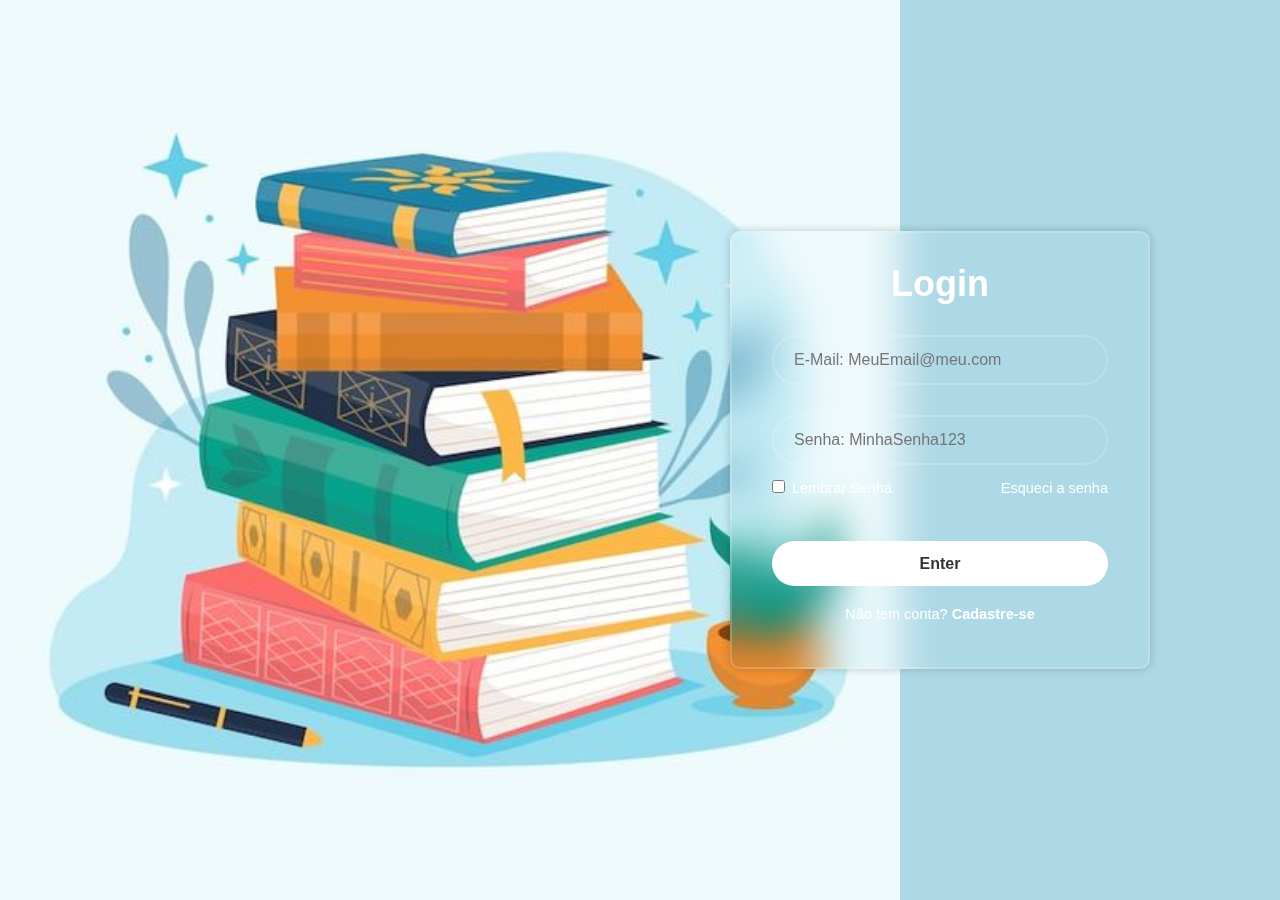
<file: index.html>
<!DOCTYPE html>
<html lang="pt-br">
<head>
    <meta charset="UTF-8">
    <meta name="viewport" content="width=device-width, initial-scale=1.0">
    <title>Entrar</title>

    <link rel="stylesheet" href="./src/index.css?v=1">
    <link rel="icon" href="./src/img/f2300ea2b862b1be3ffa7c67e98dc5fe.jpg">
</head>
<body>
    <div class="main">
        <form id="formLogin">
            <h1>Login</h1>
            <div class="input-box">
                <input type="email" name="email" placeholder="E-Mail: MeuEmail@meu.com" required>
                <i class="bx bx-user"></i>
            </div>
            <div class="input-box">
                <input type="password" name="senha" placeholder="Senha: MinhaSenha123" required oninput="">
                <i class="bx bxs-lock-alt"></i>
            </div>
            <div class="lembrar-senha">
                <label for="">
                    <input type="checkbox" name="lembrar"> Lembrar Senha
                </label>
                <a href="./esqueci-a-senha.html">Esqueci a senha</a>
            </div>
            <button class="botao" type="submit">Enter</button>
            <div class="registar">
                <p>Não tem conta?<a href="./registro.html"> Cadastre-se</a></p>
            </div>
        </form>
    </div>

    <script>
        document.getElementById("formLogin").addEventListener("submit", function(event) {
            event.preventDefault();
            window.location.href = "./livraria.html";
        });
    </script>
</body>
</html>
</file>
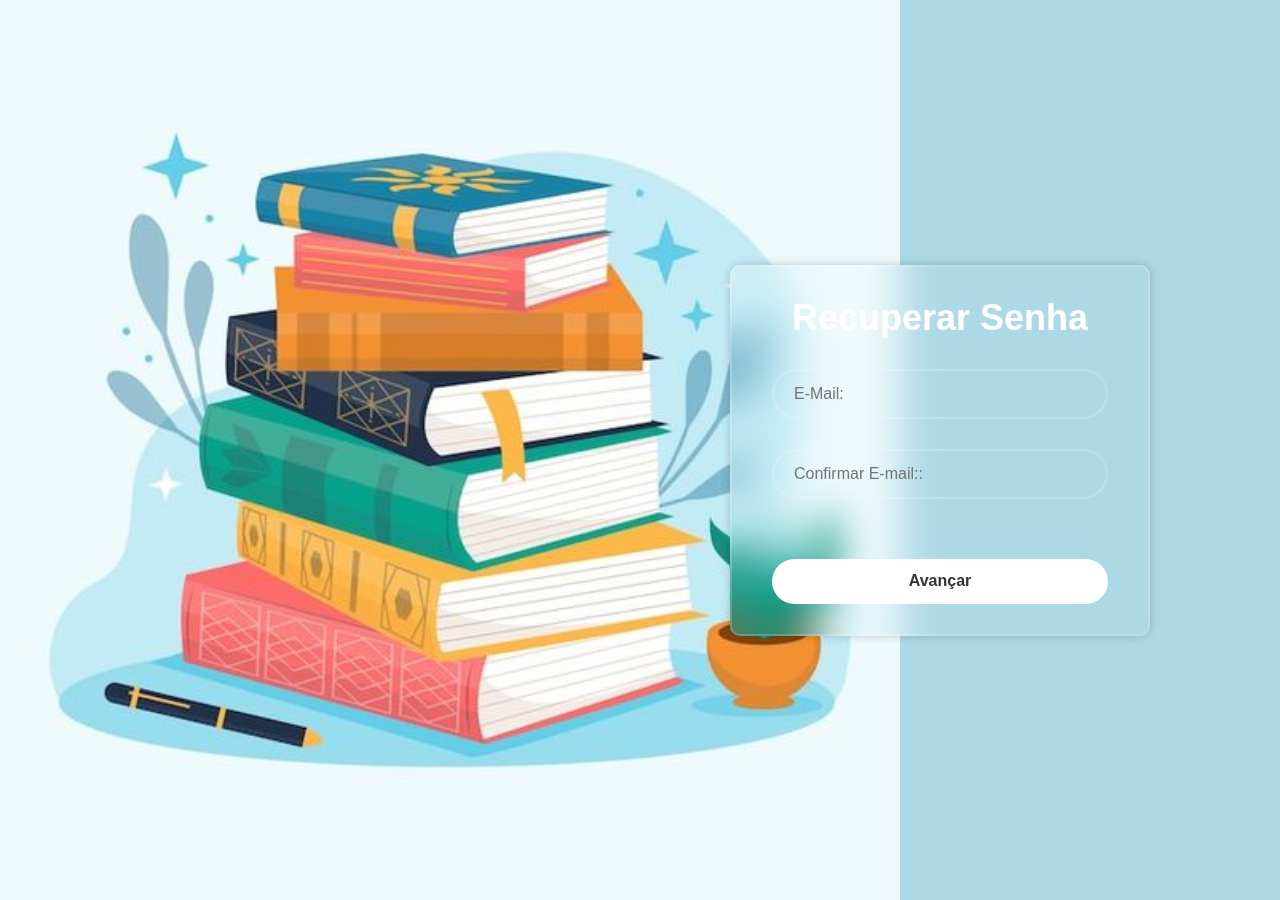
<file: esqueci-a-senha.html>
<!DOCTYPE html>
<html lang="pt-br">
<head>
    <meta charset="UTF-8">
    <meta name="viewport" content="width=device-width, initial-scale=1.0">
    <title>Recuperar Senha</title>

    <link rel="stylesheet" href="./src/index.css?v=1">
    <link rel="icon" href="./src/img/f2300ea2b862b1be3ffa7c67e98dc5fe.jpg">
</head>
<body>
    <div class="main">
        <form action="" id="formLogin">
            <h1>Recuperar Senha</h1>
            <div class="input-box">
                <input type="email" name="email" placeholder="E-Mail: " required>
                <i class="bx bx-user"></i>
            </div>
            <div class="input-box">
                <input type="email" name="confirmar-email" placeholder="Confirmar E-mail::" required>
                <i class="bx bxs-lock-alt"></i>
            </div>
            <button type="submit" class="botao">Avançar</button>
        </form>
    </div>

    <script>
        document.getElementById("formLogin").addEventListener("submit", function(event) {
            event.preventDefault();
            window.location.href = "./livraria.html";
        });
    </script>

</body>
</html>
</file>
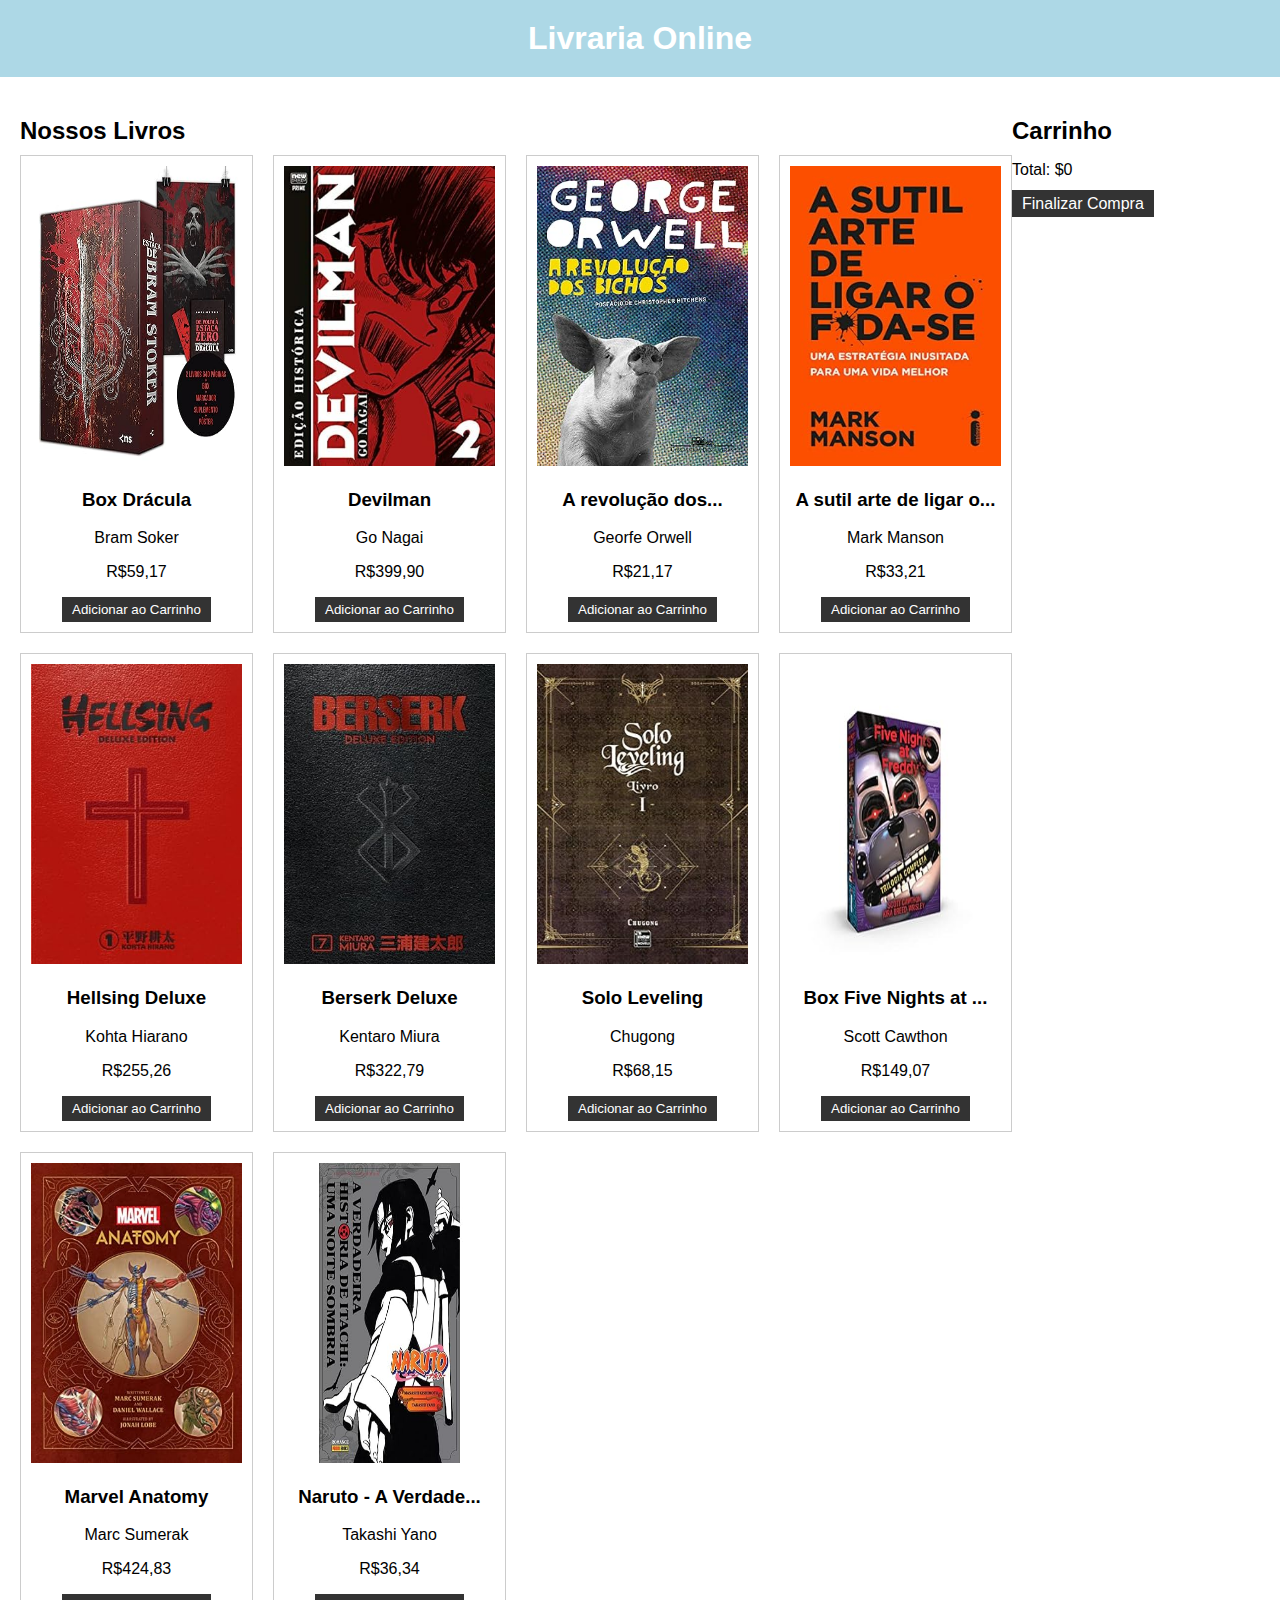
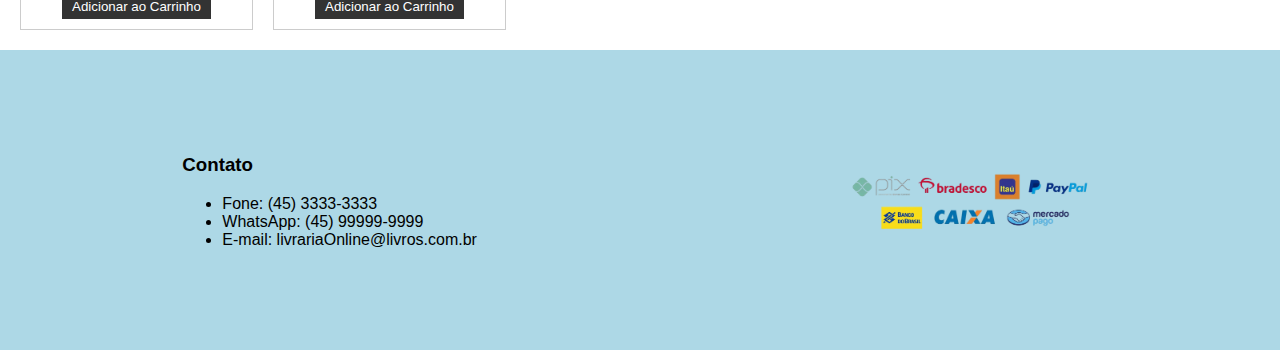
<file: livraria.html>
<!DOCTYPE html>
<html lang="en">

<head>
    <meta charset="UTF-8">
    <meta name="viewport" content="width=device-width, initial-scale=1.0">
    <title>Venda de Livros</title>
    <link rel="stylesheet" href="./src/livraria.css?v=1">
    <link rel="icon" href="./src/img/f2300ea2b862b1be3ffa7c67e98dc5fe.jpg">
</head>

<body>
    <header>
        <h1>Livraria Online</h1>
    </header>

    <main>
        <section id="livros">
            <h2>Nossos Livros</h2>
            <div class="grid-container">
                <div class="livro">
                    <img src="./src/livros/livro1.jpg" alt="Livro 1">
                    <h3 class="titulo">Box Drácula</h3>
                    <p class="autor">Bram Soker</p>
                    <p class="preco">R$59,17</p>
                    <button class="adicionar">Adicionar ao Carrinho</button>
                </div>
                <div class="livro">
                    <img src="./src/livros/livro2.jpg" alt="Livro 1">
                    <h3 class="titulo">Devilman</h3>
                    <p class="autor">Go Nagai</p>
                    <p class="preco">R$399,90</p>
                    <button class="adicionar">Adicionar ao Carrinho</button>
                </div>
                <div class="livro">
                    <img src="./src/livros/livro3.jpg" alt="Livro 1">
                    <h3 class="titulo">A revolução dos...</h3>
                    <p class="autor">Georfe Orwell</p>
                    <p class="preco">R$21,17</p>
                    <button class="adicionar">Adicionar ao Carrinho</button>
                </div>
                <div class="livro">
                    <img src="./src/livros/livro4.jpg" alt="Livro 1">
                    <h3 class="titulo">A sutil arte de ligar o...</h3>
                    <p class="autor">Mark Manson</p>
                    <p class="preco">R$33,21</p>
                    <button class="adicionar">Adicionar ao Carrinho</button>
                </div>
                <div class="livro">
                    <img src="./src/livros/livro5.jpg" alt="Livro 1">
                    <h3 class="titulo">Hellsing Deluxe </h3>
                    <p class="autor">Kohta Hiarano</p>
                    <p class="preco">R$255,26</p>
                    <button class="adicionar">Adicionar ao Carrinho</button>
                </div>
                <div class="livro">
                    <img src="./src/livros/livro6.jpg" alt="Livro 1">
                    <h3 class="titulo">Berserk Deluxe</h3>
                    <p class="autor">Kentaro Miura</p>
                    <p class="preco">R$322,79</p>
                    <button class="adicionar">Adicionar ao Carrinho</button>
                </div>
                <div class="livro">
                    <img src="./src/livros/livro7.jpg" alt="Livro 1">
                    <h3 class="titulo">Solo Leveling</h3>
                    <p class="autor">Chugong</p>
                    <p class="preco">R$68,15</p>
                    <button class="adicionar">Adicionar ao Carrinho</button>
                </div>
                <div class="livro">
                    <img src="./src/livros/livro8.jpg" alt="Livro 1">
                    <h3 class="titulo">Box Five Nights at ...</h3>
                    <p class="autor">Scott Cawthon</p>
                    <p class="preco">R$149,07</p>
                    <button class="adicionar">Adicionar ao Carrinho</button>
                </div>
                <div class="livro">
                    <img src="./src/livros/livro9.jpg" alt="Livro 1">
                    <h3 class="titulo">Marvel Anatomy</h3>
                    <p class="autor">Marc Sumerak</p>
                    <p class="preco">R$424,83</p>
                    <button class="adicionar">Adicionar ao Carrinho</button>
                </div>
                <div class="livro">
                    <img src="./src/livros/livro10.jpg" alt="Livro 1">
                    <h3 class="titulo">Naruto - A Verdade...</h3>
                    <p class="autor">Takashi Yano</p>
                    <p class="preco">R$36,34</p>
                    <button class="adicionar">Adicionar ao Carrinho</button>
                </div>

            </div>
        </section>

        <aside id="carrinho">
            <h2>Carrinho</h2>
            <ul id="itens-carrinho">
                <!-- Itens do carrinho serão adicionados aqui -->
            </ul>
            <p id="total">Total: $0</p>
            <a href="./pagamento.html" id="limpar-carrinho">Finalizar Compra</a>
        </aside>
    </main>
    <footer>
        <div>
            <h3>Contato</h3>
            <ul>
                <li>
                    Fone: (45) 3333-3333
                </li>
                <li>
                    WhatsApp: (45) 99999-9999
                </li>
                <li>
                    E-mail: livrariaOnline@livros.com.br
                </li>
            </ul>
        </div>
        <img src="./src/img/transfer-bancario.png" alt="">
    </footer>
</body>

</html>
</file>
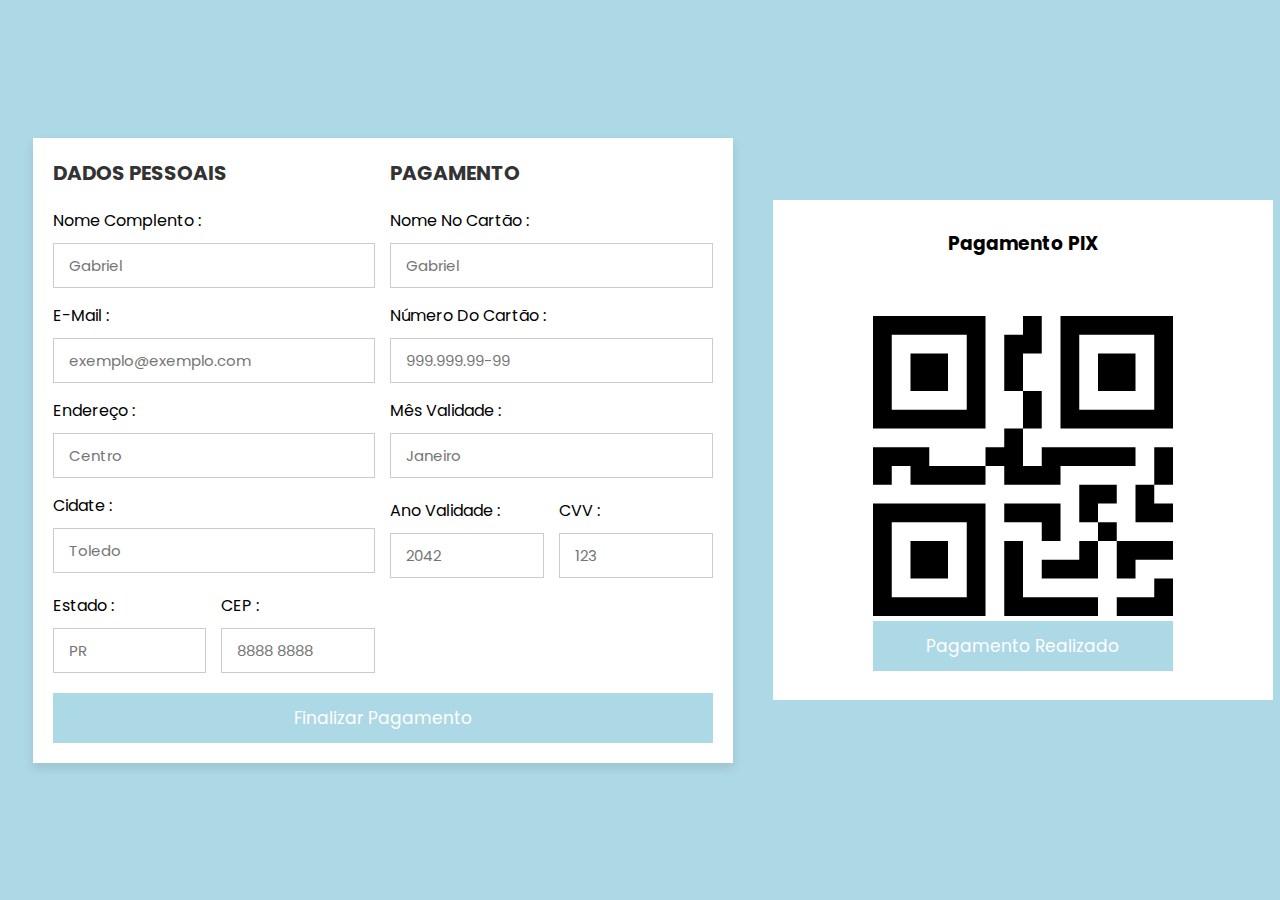
<file: pagamento.html>
<!DOCTYPE html>
<html lang="en">
<head>
    <meta charset="UTF-8">
    <meta http-equiv="X-UA-Compatible" content="IE=edge">
    <meta name="viewport" content="width=device-width, initial-scale=1.0">
    <title>Pagamento</title>
    <link rel="stylesheet" href="./src/pagamento.css?v=1">
    <link rel="icon" href="./src/img/f2300ea2b862b1be3ffa7c67e98dc5fe.jpg">

</head>
<body>

<div class="container">

    <form action="">

        <div class="row">

            <div class="col">

                <h3 class="title">Dados Pessoais</h3>

                <div class="inputBox">
                    <span>Nome Complento :</span>
                    <input type="text" placeholder="Gabriel">
                </div>
                <div class="inputBox">
                    <span>E-mail :</span>
                    <input type="email" placeholder="exemplo@exemplo.com">
                </div>
                <div class="inputBox">
                    <span>Endereço :</span>
                    <input type="text" placeholder="Centro">
                </div>
                <div class="inputBox">
                    <span>Cidate :</span>
                    <input type="text" placeholder="Toledo">
                </div>

                <div class="flex">
                    <div class="inputBox">
                        <span>Estado :</span>
                        <input type="text" placeholder="PR">
                    </div>
                    <div class="inputBox">
                        <span>CEP :</span>
                        <input type="text" placeholder="8888 8888">
                    </div>
                </div>

            </div>

            <div class="col">

                <h3 class="title">Pagamento</h3>

                <div class="inputBox">
                    <span>Nome no Cartão :</span>
                    <input type="text" placeholder="Gabriel">
                </div>
                <div class="inputBox">
                    <span>Número do Cartão :</span>
                    <input type="number" placeholder="999.999.99-99">
                </div>
                <div class="inputBox">
                    <span>Mês Validade :</span>
                    <input type="text" placeholder="Janeiro">
                </div>

                <div class="flex">
                    <div class="inputBox">
                        <span>Ano Validade :</span>
                        <input type="number" placeholder="2042">
                    </div>
                    <div class="inputBox">
                        <span>CVV :</span>
                        <input type="text" placeholder="123">
                    </div>
                </div>

            </div>
    
        </div>

        <input type="submit" value="Finalizar Pagamento" class="submit-btn">

    </form>

</div>    
<div class="pix">
    <h3>Pagamento PIX</h3>
    <div>
        <img src="./src/img/qr.svg" width="300px" alt="">
        <button type="submit">Pagamento Realizado</button>
    </div>
</div>
    
</body>
</html>
</file>
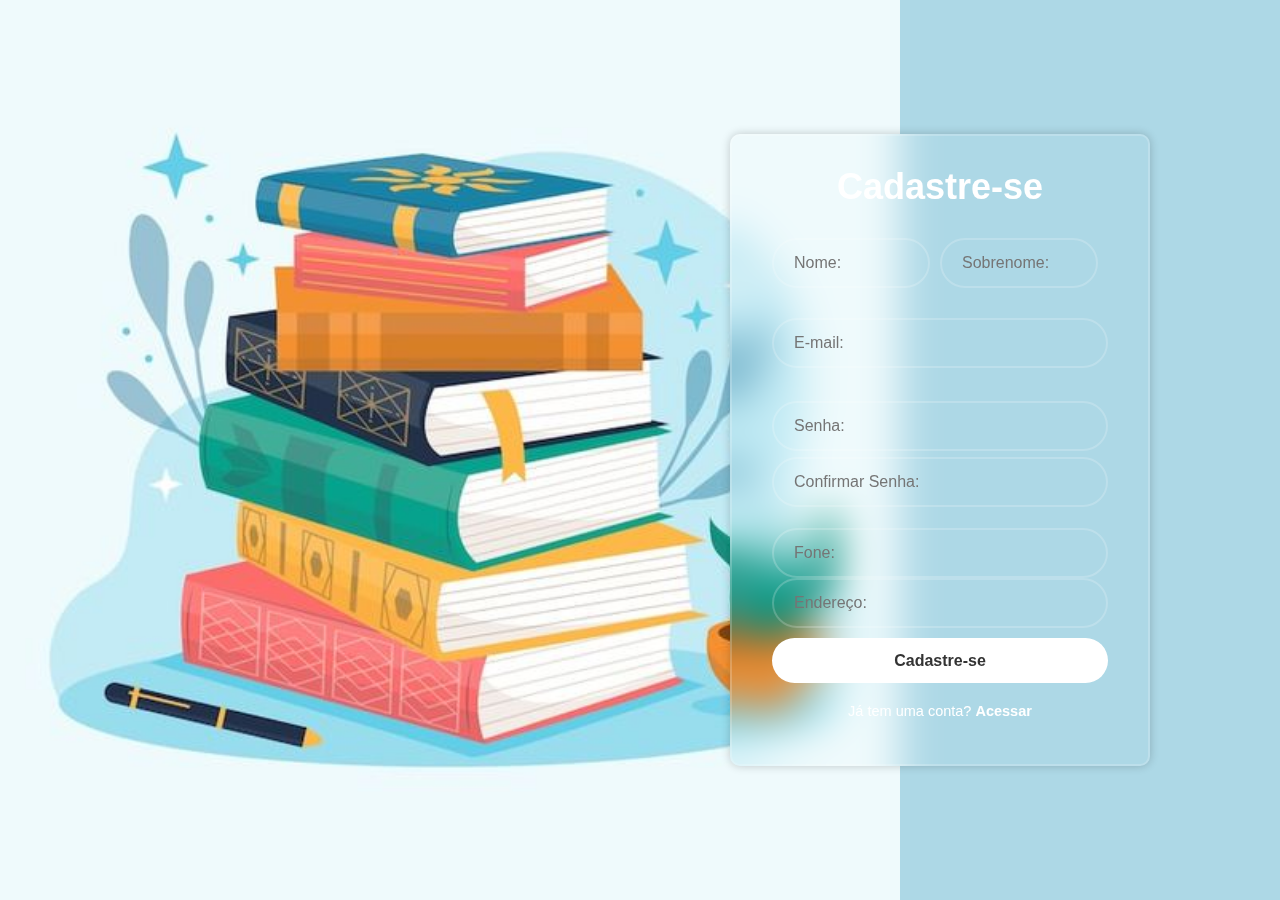
<file: registro.html>
<!DOCTYPE html>
<html lang="pt-br">

<head>
    <meta charset="UTF-8">
    <meta name="viewport" content="width=device-width, initial-scale=1.0">
    <title>Cadastre-se</title>
    <link rel="stylesheet" href="./src/index.css?v=1">
    <link rel="icon" href="./src/img/f2300ea2b862b1be3ffa7c67e98dc5fe.jpg">
</head>

<body>
    <form action="" class="main" id="formLogin">
        <h1>Cadastre-se</h1>
        <div class="input-nome">
            <input id="name" type="text" nome="nome" placeholder="Nome:" required>
            <input id="sobrenome" type="text" nome="sobrenome" placeholder="Sobrenome:" required>
        </div>

        <div class="input-box">
            <input id="email" type="email" name="EMail" required placeholder="E-mail:">
        </div>
        <div>
        </div>
        <div class="input-box input-senha-confirmar">
            <input id="senha" type="password" name="senha" placeholder="Senha:" required>
            <input id="confirmar-senha" type="password" name="confirmar-senha" placeholder="Confirmar Senha:" required>
        </div>
        <div>
        <div class="input-box">
            <input type="number" class="telefone" placeholder="Fone:" required>
            <input type="text" class="endereco" placeholder="Endereço: " required>
        </div>
        </div>
        <button type="submit" class="botao" onclick="submitForm()">Cadastre-se</button>
        <div class="acessar">
            <p>Já tem uma conta? <a href="./index.html">Acessar</a></p>
        </div>
    </form>

    <script>
        document.getElementById("formLogin").addEventListener("submit", function(event) {
            event.preventDefault();
            window.location.href = "./livraria.html";
        });
    </script>

</body>
</html>
</file>
<file: src/index.css>
*{
    margin: 0;
    padding: 0;
    box-sizing: border-box;
    font-family: Arial, Helvetica, sans-serif;
}
body{
    display: flex;
    justify-content: center;
    align-items: center;
    min-height: 100vh;
    background: url("./img/f2300ea2b862b1be3ffa7c67e98dc5fe.jpg") no-repeat;
    background-color: lightblue;
    background-size: contain;
    background-position: left;
}
.main{
    width: 420px;
    background: transparent;
    border: 2px solid rgba(255, 255, 255, .2);
    backdrop-filter: blur(20px);
    box-shadow: 0 0 10px rgba(0, 0, 0, .2);
    color: #ffffff;
    border-radius: 10px;
    padding: 30px 40px;
    position: relative;
    left: 300px;
}
.main h1{
    font-size: 36px;
    text-align: center;
}
.main .input-box{
    position: relative;
    width: 100%;
    height: 50px;
    margin: 30px 0;
}
.input-box input{
    width: 100%;
    height: 100%;
    background: transparent;
    border: none;
    outline-style: none;
    border: 2px solid rgba(255, 255, 255, .2);
    border-radius: 40px;
    font-size: 16px;
    color: #ffffff;
    padding: 20px 45px 20px 20px;
}
.input-box i{
    position: absolute;
    right: 20px;
    top: 50px;
    transform: translateY(-50%);
    font-size: 20px;
}
.main .lembrar-senha{
    display: flex;
    justify-content: space-between;
    font-size: 14.5px;
    margin: -15px 0 15px;
}
.lembrar-senha label input{
    accent-color: #ffffff;
    margin-right: 3px;
}
.lembrar-senha a{
    color: #ffffff;
    text-decoration: none;
}
.lembrar-senha a:hover{
    text-decoration: underline;
    color: #333333;
}
.main .botao{
    width: 100%;
    height: 45px;
    background: #ffffff;
    border: none;
    outline: none;
    border-radius: 40px;
    box-shadow: 0 0 10px solid rgba(0, 0, 0, .1);
    cursor: pointer;
    font-size: 16px;
    color: #333333;
    font-weight: 600;
    margin: 30px 0 0;
}
.main .registar{
    font-size: 14.5px;
    text-align: center;
    margin: 20px 0 15px;
}
.registar p a{
    color: #ffffff;
    text-decoration: none;
    font-weight: 600;
}
.registar p a:hover{
    text-decoration: underline;
    color: #333333;
}
/*Cadastre-se*/

.main .input-nome{
    display: flex;
    position: relative;
    width: 100%;
    height: 50px;
    margin: 30px 0;
}
.main .input-box.input-senha-confirmar{
    margin: 0 0 80px;
}
.main .input-box.input-senha-confirmar input{
    margin: 3px 0;
}
.input-nome input{
    align-items: center;
    width: 50%;
    height: 100%;
    background: transparent;
    border: none;
    outline-style: none;
    border: 2px solid rgba(255, 255, 255, .2);
    border-radius: 40px;
    font-size: 16px;
    color: #ffffff;
    padding: 20px 45px 20px 20px;
    margin: 0 10px 0 0;
}
.main .data-nascimento{
    display: flex;
    flex-direction: column;
    width: auto;
    font-size: 16px;
    font-weight: 600;
    margin: 20px 0 20px;
    padding: 10px;
    border: 2px solid rgba(255, 255, 255, .2);
    border-radius:10px;
}
.main .data-nascimento p , .main .genero p{
    text-align: center;
}
.main .data-nascimento .select-data{
    display: flex;
    justify-content: center;
    width: 100%;
}
.main .data-nascimento .select-data select{
    width: 105px;
    border: 2px solid rgba(255, 225, 255, rgba(255, 255, 255, .2));
    border-radius: 10px;
    background: transparent;
    margin: 5px 2px;
    color: #ffffff;
}
.main .data-nascimento .select-data option{
    background: #333333;
    text-align: center;
}
.main .genero{
    display: flex;
    flex-direction: column;
    width: auto;
    font-size: 16px;
    font-weight: 600;
    margin: 20px 0 20px;
    padding: 10px 0 10px;
    border: 2px solid rgba(255, 255, 255, .2);
    border-radius:10px;
}
.main .genero .generos{
    display: flex;
    justify-content: center;
    width: 100%;
    margin: 5px 5px;
}
.main .genero .generos label{
    width: 155px;
    margin: 5px 5px;
}
.main .acessar{
    font-size: 14.5px;
    text-align: center;
    margin: 20px 0 15px;
}
.acessar p a{
    color: #ffffff;
    text-decoration: none;
    font-weight: 600;
}
.acessar p a:hover{
    text-decoration: underline;
}
</file>
<file: src/livraria.css>
body {
  font-family: Arial, sans-serif;
  margin: 0;
  padding: 0;
}

header {
  background-color: lightblue;
  color: #fff;
  padding: 20px;
  text-align: center;
}

h1 {
  margin: 0;
}

main {
  display: flex;
  justify-content: space-between;
  padding: 20px;
}

#livros {
  width: 100%;
}

#livros h2, #carrinho h2 {
  margin-bottom: 10px;
}

.grid-container {
  display: grid;
  grid-template-columns: repeat(auto-fill, minmax(200px, 1fr));
  grid-gap: 20px;
}

.livro {
  border: 1px solid #ccc;
  padding: 10px;
  text-align: center;
}

img {
  width: 100%;
  height: 300px;
  
}

.adicionar {
  background-color: #333;
  color: #fff;
  border: none;
  padding: 5px 10px;
  cursor: pointer;
}

.adicionar:hover {
  background-color: #555;
}

#carrinho {
  width: 25%;
}

#itens-carrinho {
  padding: 0;
}

#itens-carrinho li {
  list-style: none;
}

#limpar-carrinho {
  background-color: #333;
  color: #fff;
  border: none;
  padding: 5px 10px;
  cursor: pointer;
  margin-top: 10px;
  text-decoration: none;
}

#limpar-carrinho:hover {
  background-color: #555;
}
footer{
    background-color: lightblue;
    display: flex;
    justify-content: space-around;
    align-items: center;
}
footer img{
    object-fit: contain;
    width: 20%;
}
</file>
<file: src/pagamento.css>
@import url('https://fonts.googleapis.com/css2?family=Poppins:wght@100;300;400;500;600&display=swap');

*{
  font-family: 'Poppins', sans-serif;
  margin:0; padding:0;
  box-sizing: border-box;
  outline: none; border:none;
  text-transform: capitalize;
  transition: all .2s linear;
}
body{
    display: flex;
    justify-content: space-around;
    background: lightblue;
    align-items: center;
}

.container{
  display: flex;
  justify-content: center;
  align-items: center;
  padding:25px;
  min-height: 100vh;
  background: lightblue;
}

.container form{
  padding:20px;
  width:700px;
  background: #fff;
  box-shadow: 0 5px 10px rgba(0,0,0,.1);
}

.container form .row{
  display: flex;
  flex-wrap: wrap;
  gap:15px;
}

.container form .row .col{
  flex:1 1 250px;
}

.container form .row .col .title{
  font-size: 20px;
  color:#333;
  padding-bottom: 5px;
  text-transform: uppercase;
}

.container form .row .col .inputBox{
  margin:15px 0;
}

.container form .row .col .inputBox span{
  margin-bottom: 10px;
  display: block;
}

.container form .row .col .inputBox input{
  width: 100%;
  border:1px solid #ccc;
  padding:10px 15px;
  font-size: 15px;
  text-transform: none;
}

.container form .row .col .inputBox input:focus{
  border:1px solid #000;
}

.container form .row .col .flex{
  display: flex;
  gap:15px;
}

.container form .row .col .flex .inputBox{
  margin-top: 5px;
}

.container form .row .col .inputBox img{
  height: 34px;
  margin-top: 5px;
  filter: drop-shadow(0 0 1px #000);
}

.container form .submit-btn{
  width: 100%;
  padding:12px;
  font-size: 17px;
  background: lightblue;
  color:#fff;
  margin-top: 5px;
  cursor: pointer;
}

.container form .submit-btn:hover{
  background: aqua;
}
.pix{
    background-color: #fff;
    width: 500px;
    height: 500px;
    display: flex;
    flex-direction: column;
    justify-content: space-around;
    align-items: center;
}
.pix div{
    display: flex;
    flex-direction: column;
}
.pix div button{
    margin: 30px 0 0 ;
    width: 100%;
    padding:12px;
    font-size: 17px;
    background: lightblue;
    color:#fff;
    margin-top: 5px;
    cursor: pointer;
}
.pix div button:hover{
    background: aqua;
}
</file>
